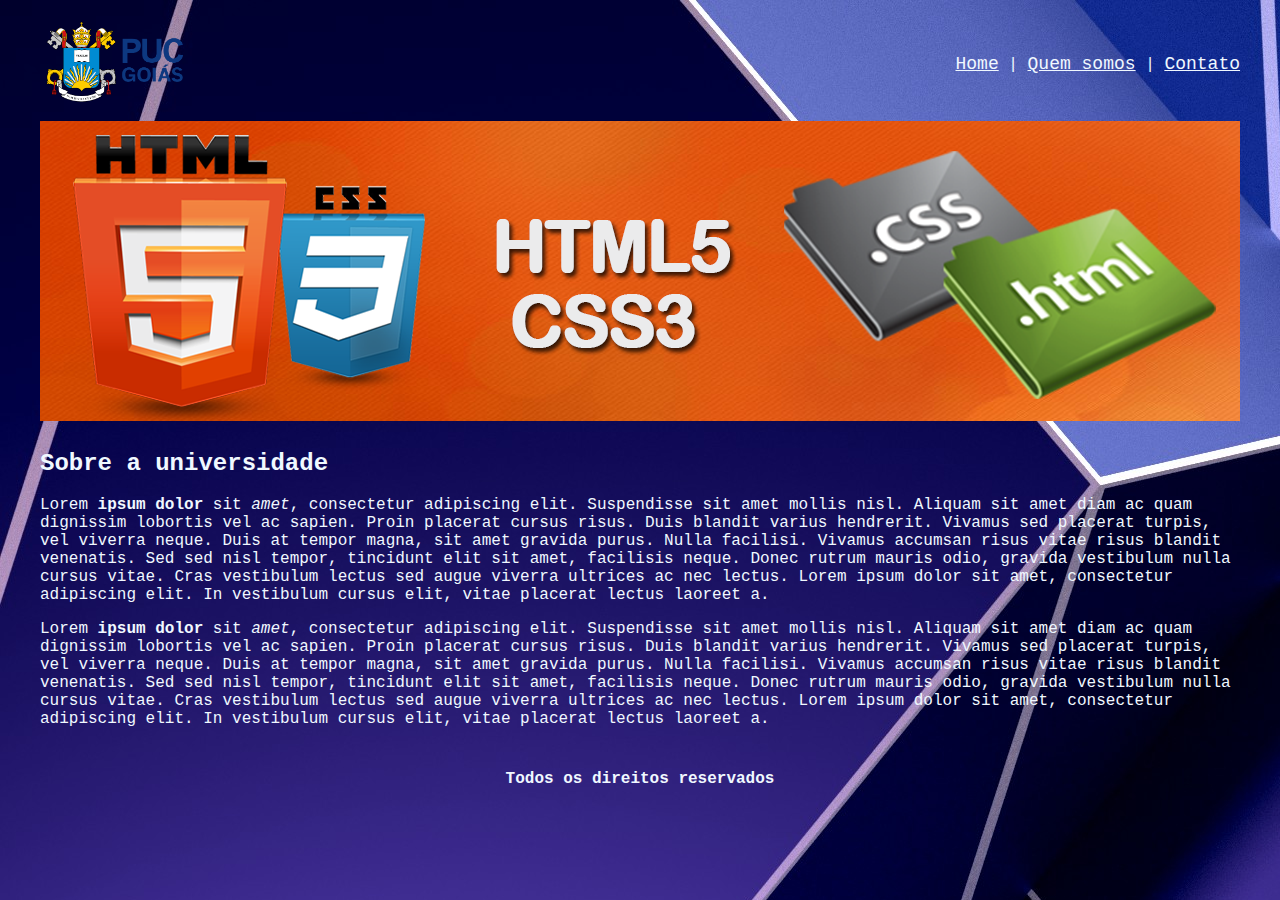
<file: index.html>
<!DOCTYPE html>
<html lang="pt-br">

<head>
	<meta charset="UTF-8">
	<meta http-equiv="X-UA-Compatible" content="IE=edge">
	<meta name="viewport" content="width=device-width, initial-scale=1.0">
	<title>PUC - Página principal</title>

	<link rel="stylesheet" href="style.css">


</head>

<body>

	<table border="0" width="900" align="center">

		<tr>
			<td height="89"><img width="150" src="imagens/logo1.png"> </td>
			<td align="right">
				<a href="">Home</a> |
				<a href="quem-somos.html">Quem somos</a> |
				<a href="contato.html">Contato</a>
			</td>
		</tr>

		<tr>
			<td colspan="2">
				<img src="imagens/capa.png">
			</td>
		</tr>

		<tr>
			<td colspan="2">

				<h2>Sobre a universidade</h2>
				<p>
					Lorem <strong>ipsum dolor</strong> sit <em>amet</em>, consectetur adipiscing elit. Suspendisse sit amet mollis
					nisl. Aliquam sit amet diam ac quam dignissim lobortis vel ac sapien. Proin placerat cursus risus. Duis
					blandit varius hendrerit. Vivamus sed placerat turpis, vel viverra neque. Duis at tempor magna, sit amet
					gravida purus. Nulla facilisi. Vivamus accumsan risus vitae risus blandit venenatis. Sed sed nisl tempor,
					tincidunt elit sit amet, facilisis neque. Donec rutrum mauris odio, gravida vestibulum nulla cursus vitae.
					Cras vestibulum lectus sed augue viverra ultrices ac nec lectus. Lorem ipsum dolor sit amet, consectetur
					adipiscing elit. In vestibulum cursus elit, vitae placerat lectus laoreet a.
				</p>

				<p>
					Lorem <strong>ipsum dolor</strong> sit <em>amet</em>, consectetur adipiscing elit. Suspendisse sit amet mollis
					nisl. Aliquam sit amet diam ac quam dignissim lobortis vel ac sapien. Proin placerat cursus risus. Duis
					blandit varius hendrerit. Vivamus sed placerat turpis, vel viverra neque. Duis at tempor magna, sit amet
					gravida purus. Nulla facilisi. Vivamus accumsan risus vitae risus blandit venenatis. Sed sed nisl tempor,
					tincidunt elit sit amet, facilisis neque. Donec rutrum mauris odio, gravida vestibulum nulla cursus vitae.
					Cras vestibulum lectus sed augue viverra ultrices ac nec lectus. Lorem ipsum dolor sit amet, consectetur
					adipiscing elit. In vestibulum cursus elit, vitae placerat lectus laoreet a.
				</p>

			</td>
		</tr>

		<tr>
			<td colspan="2" align="center">
				<h4>Todos os direitos reservados</h4>
			</td>
		</tr>

	</table>

</body>

</html>

<!DOCTYPE html>
<html lang="en">

<head>
	<meta charset="UTF-8">
	<meta http-equiv="X-UA-Compatible" content="IE=edge">
	<meta name="viewport" content="width=device-width, initial-scale=1.0">
	<title>Document</title>
</head>

<body>

</body>

</html>
</file>
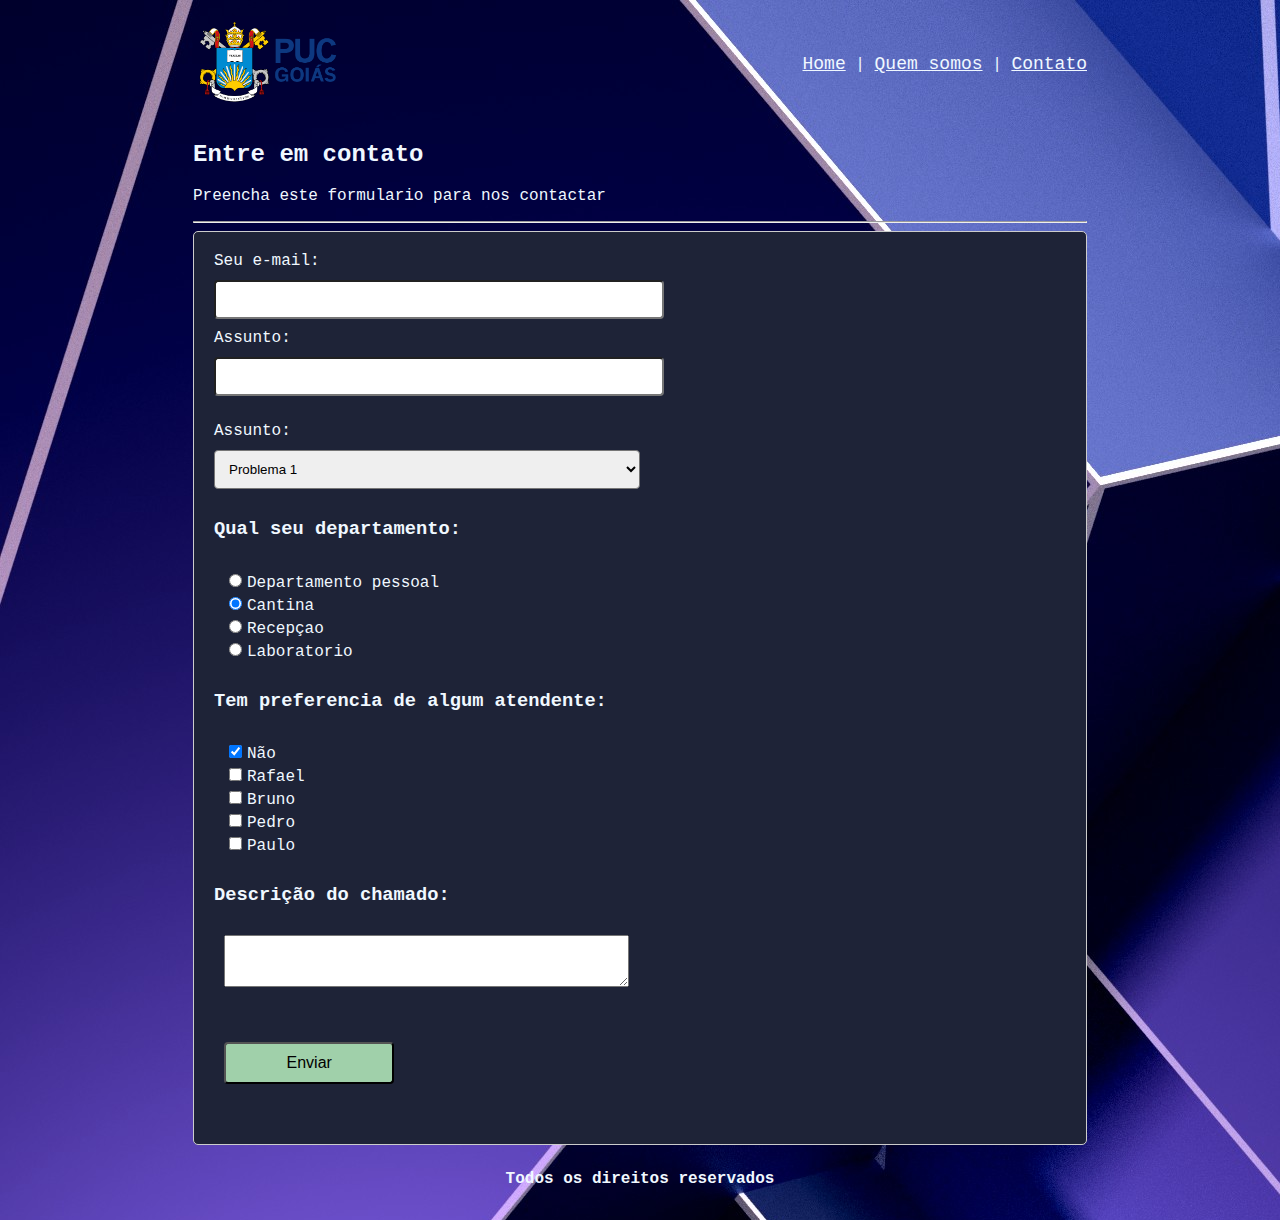
<file: contato.html>
<!DOCTYPE html>
<html lang="pt-br">

<head>
	<meta charset="UTF-8">
	<meta http-equiv="X-UA-Compatible" content="IE=edge">
	<meta name="viewport" content="width=device-width, initial-scale=1.0">
	<title>PUC - Página principal</title>

	<link rel="stylesheet" href="style.css">


</head>

<body>

	<table align="center" border="0" width="900">

		<tr>
			<td height="89"><img width="150" src="imagens/logo1.png"> </td>
			<td align="right">
				<a href="index.html">Home</a> |
				<a href="quem-somos.html">Quem somos</a> |
				<a href="contato.html">Contato</a>
			</td>
		</tr>

		<tr>
			<td colspan="2">

				<h2>Entre em contato</h2>
				<p>
					Preencha este formulario para nos contactar
				</p>

				<hr>


				<div class="formulario">



					<form>

						<div class="input-email">

							Seu e-mail: <br>
							<input type="text" name="email"><br>

							Assunto: <br>
							<input type="text" name="assunto"><br>

							<p>Assunto: <br>
								<SELECT name=assunto>
									<OPTION value=1>Problema 1</OPTION>
									<OPTION value=2>Problema 2</OPTION>
									<OPTION value=3>Problema 3</OPTION>
									<OPTION value=4>Problema 4</OPTION>
								</SELECT>
						</div>



						<h3>Qual seu departamento: </h3>
						<div class="input-radio">
							<INPUT type=radio name=cor value=1>Departamento pessoal <BR>
							<INPUT type=radio name=cor value=2 checked>Cantina <BR>
							<INPUT type=radio name=cor value=3>Recepçao <BR>
							<INPUT type=radio name=cor value=4>Laboratorio <BR>
						</div>

						<h3>Tem preferencia de algum atendente:</h3>

						<div class="input-check">
							<INPUT type=checkbox name=atendente value=1 checked>Não <BR>
							<INPUT type=checkbox name=atendente value=1>Rafael <BR>
							<INPUT type=checkbox name=atendente value=2>Bruno <BR>
							<INPUT type=checkbox name=atendente value=3>Pedro <BR>
							<INPUT type=checkbox name=atendente value=4>Paulo <BR>
						</div>


						<h3>Descrição do chamado:</h3>

						<textarea></textarea><br>
						<div class="submit">
							<input type="submit" value="Enviar">
						</div>


					</form>
				</div>

			</td>
		</tr>

		<tr>
			<td colspan="2" align="center">
				<h4>Todos os direitos reservados</h4>
			</td>
		</tr>

	</table>

</body>

</html>
</file>
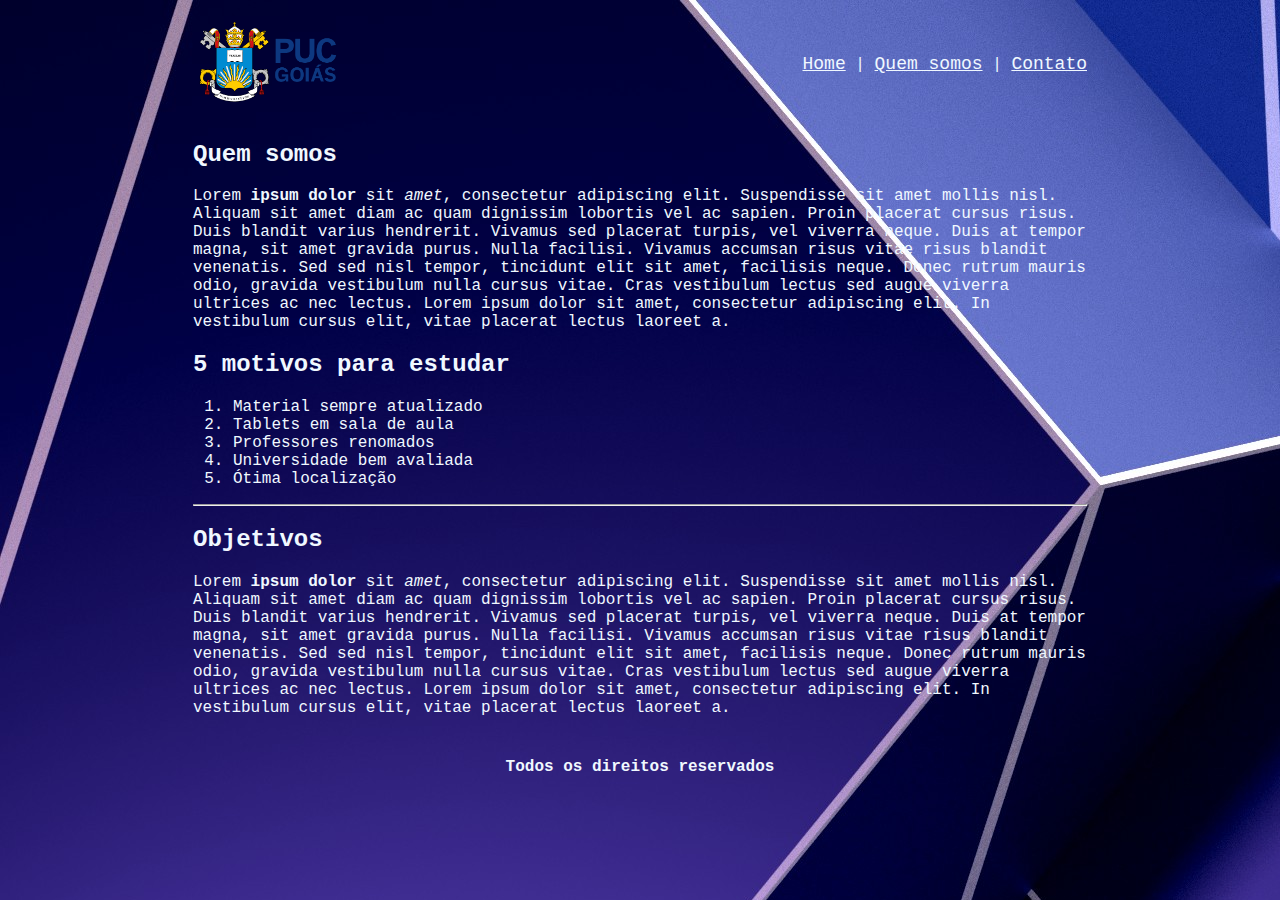
<file: quem-somos.html>
<!DOCTYPE html>
<html lang="pt-br">

<head>
	<meta charset="UTF-8">
	<meta http-equiv="X-UA-Compatible" content="IE=edge">
	<meta name="viewport" content="width=device-width, initial-scale=1.0">
	<title>PUC - Página principal</title>

	<link rel="stylesheet" href="style.css">


</head>

<body>

	<table border="0" width="900" align="center">

		<tr>
			<td height="89"><img width="150" src="imagens/logo1.png"> </td>
			<td align="right">
				<a href="index.html">Home</a> |
				<a href="quem-somos.html">Quem somos</a> |
				<a href="contato.html">Contato</a>
			</td>
		</tr>

		<tr>
			<td colspan="2">

				<h2>Quem somos</h2>
				<p>
					Lorem <strong>ipsum dolor</strong> sit <em>amet</em>, consectetur adipiscing elit. Suspendisse sit amet mollis
					nisl. Aliquam sit amet diam ac quam dignissim lobortis vel ac sapien. Proin placerat cursus risus. Duis
					blandit varius hendrerit. Vivamus sed placerat turpis, vel viverra neque. Duis at tempor magna, sit amet
					gravida purus. Nulla facilisi. Vivamus accumsan risus vitae risus blandit venenatis. Sed sed nisl tempor,
					tincidunt elit sit amet, facilisis neque. Donec rutrum mauris odio, gravida vestibulum nulla cursus vitae.
					Cras vestibulum lectus sed augue viverra ultrices ac nec lectus. Lorem ipsum dolor sit amet, consectetur
					adipiscing elit. In vestibulum cursus elit, vitae placerat lectus laoreet a.
				</p>

				<h2>5 motivos para estudar</h2>
				<ol>
					<li>Material sempre atualizado</li>
					<li>Tablets em sala de aula</li>
					<li>Professores renomados</li>
					<li>Universidade bem avaliada</li>
					<li>Ótima localização</li>
				</ol>

				<hr>

				<h2>Objetivos</h2>
				<p>
					Lorem <strong>ipsum dolor</strong> sit <em>amet</em>, consectetur adipiscing elit. Suspendisse sit amet mollis
					nisl. Aliquam sit amet diam ac quam dignissim lobortis vel ac sapien. Proin placerat cursus risus. Duis
					blandit varius hendrerit. Vivamus sed placerat turpis, vel viverra neque. Duis at tempor magna, sit amet
					gravida purus. Nulla facilisi. Vivamus accumsan risus vitae risus blandit venenatis. Sed sed nisl tempor,
					tincidunt elit sit amet, facilisis neque. Donec rutrum mauris odio, gravida vestibulum nulla cursus vitae.
					Cras vestibulum lectus sed augue viverra ultrices ac nec lectus. Lorem ipsum dolor sit amet, consectetur
					adipiscing elit. In vestibulum cursus elit, vitae placerat lectus laoreet a.
				</p>

			</td>
		</tr>

		<tr>
			<td colspan="2" align="center">
				<h4>Todos os direitos reservados</h4>
			</td>
		</tr>

	</table>

</body>

</html>
</file>
<file: style.css>
body {
  font-family: "Lucida Console", "Courier New", monospace;
  background-image: url("imagens/fundo.jpg");
  /* background-repeat: no-repeat; */
  color: aliceblue;
}

table {
  width: 900;
}

.formulario {
  border-radius: 5px;
  background-color: #1e2337;
  padding: 20px;
  box-sizing: border-box;
  border: 1px solid #ccc;
}

.input-email input,
select {
  width: 50%;
  padding: 10px 10px;
  margin: 10px 0;
  border-radius: 4px;
}

.input-radio {
  padding: 10px;
}

.input-radio input {
  margin: 5px;
}

.input-check {
  padding: 10px;
}

.input-check input {
  margin: 5px;
}

textarea {
  width: 45%;
  padding: 10px;
  margin: 10px;
}

.submit input {
  padding: 10px;
  margin: 40px 10px;
  width: 20%;
  background-color: rgb(160, 208, 170);
  border-radius: 4px;
  color: rgb(0, 0, 0);
  font-size: medium;
  font-style: inherit;
}

.submit input:hover {
  background-color: aqua;
}

a {
  color: aliceblue;
  font-size: 18px;
}
</file>
